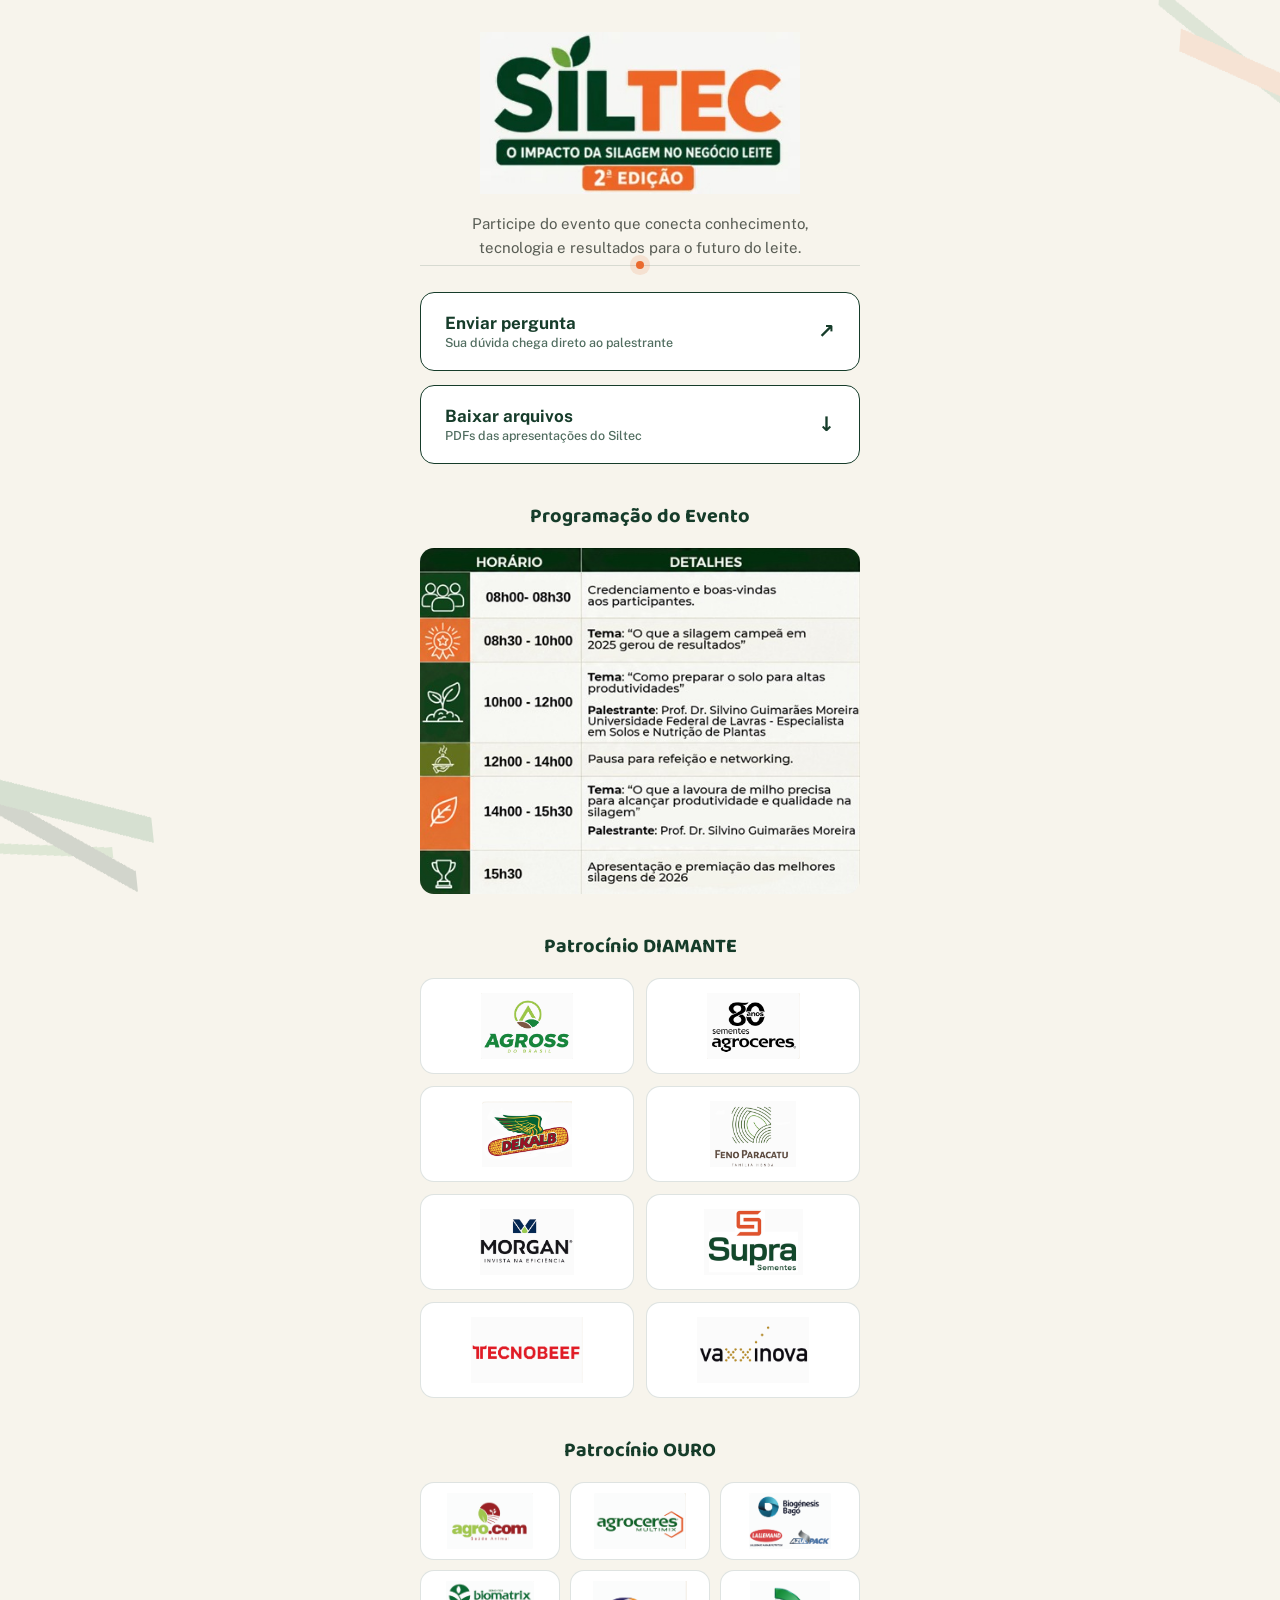
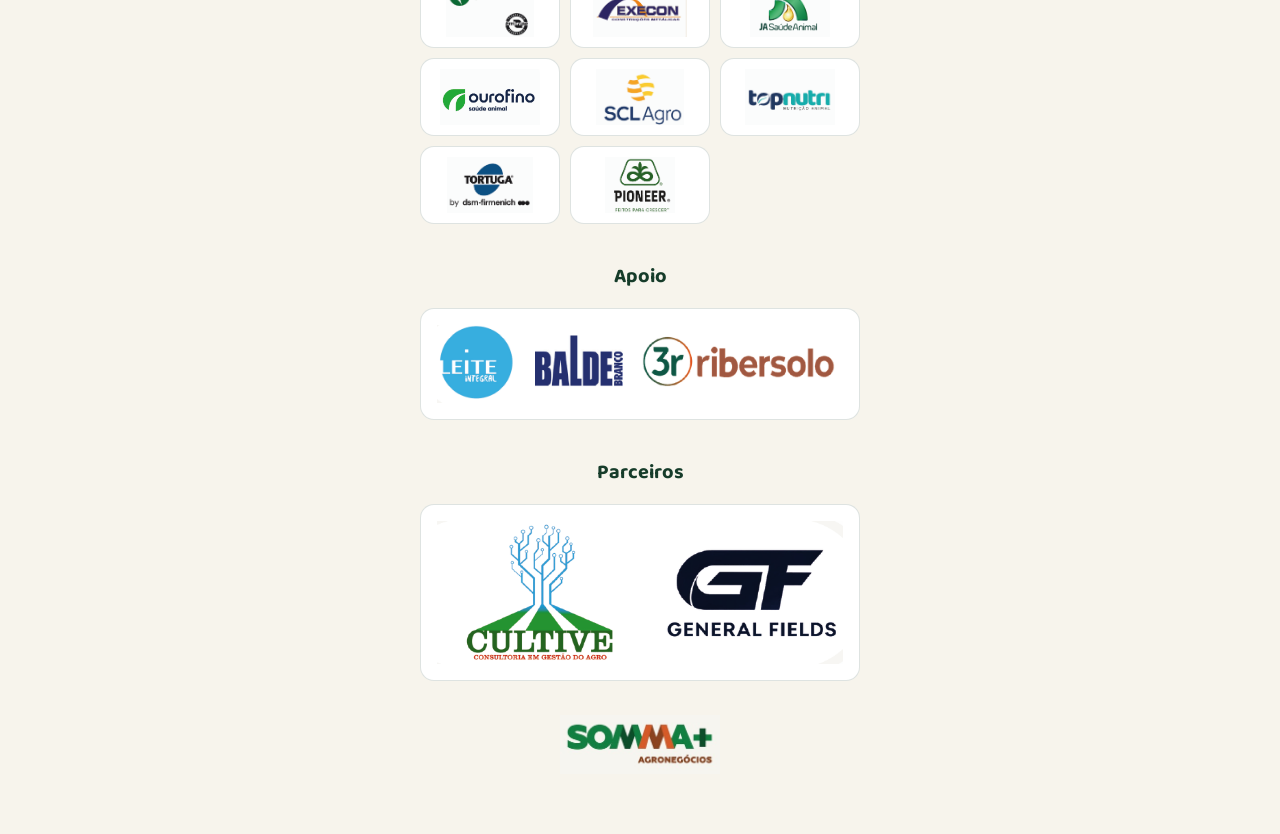
<file: index.html>
<!DOCTYPE html>
<html lang="pt-BR">
<head>
<meta charset="UTF-8">
<meta name="viewport" content="width=device-width, initial-scale=1.0, maximum-scale=1">
<title>SILTEC 2ª Edição · Somma Agronegócios</title>
<link rel="preconnect" href="https://fonts.googleapis.com">
<link rel="preconnect" href="https://fonts.gstatic.com" crossorigin>
<link href="https://fonts.googleapis.com/css2?family=Baloo+2:wght@600;700;800&family=Public+Sans:wght@400;500;600;700&display=swap" rel="stylesheet">
<link rel="stylesheet" href="styles.css">
</head>
<body>
  <div class="wrap">
    <div class="brand">
      <img src="logosiltec.jpg" alt="SILTEC - O impacto da silagem no negócio leite - 2ª edição" class="logo-siltec">
      <p class="lead">Participe do evento que conecta conhecimento, tecnologia e resultados para o futuro do leite.</p>
    </div>


    <div class="horizon"></div>

    <div class="actions">
      <a class="btn btn-secondary" href="perguntas.html">
        <span class="label">Enviar pergunta<small>Sua dúvida chega direto ao palestrante</small></span>
        <span class="arrow">↗</span>
      </a>
      <a class="btn btn-secondary" href="downloads.html">
        <span class="label"> Baixar arquivos<small> PDFs das apresentações do Siltec</small></span>
        <span class="arrow">↓</span>
      </a>
    </div>

    <h2 class="section-title">Programação do Evento</h2>
    <img src="programacao.jpg" alt="Programação do evento SILTEC" class="programacao-img">

    <h2 class="section-title">Patrocínio DIAMANTE</h2>
    <div class="sponsor-grid">
      <div class="sponsor-cell"><img src="sponsors/diamante-agross.png" alt="Agross do Brasil"></div>
      <div class="sponsor-cell"><img src="sponsors/diamante-agroceres.png" alt="Sementes Agroceres - 80 anos"></div>
      <div class="sponsor-cell"><img src="sponsors/diamante-dekalb.png" alt="Dekalb"></div>
      <div class="sponsor-cell"><img src="sponsors/diamante-fenoparacatu.png" alt="Feno Paracatu - Família Honda"></div>
      <div class="sponsor-cell"><img src="sponsors/diamante-morgan.png" alt="Morgan - Invista na eficiência"></div>
      <div class="sponsor-cell"><img src="sponsors/diamante-suprasementes.png" alt="Supra Sementes"></div>
      <div class="sponsor-cell"><img src="sponsors/diamante-tecnobeef.png" alt="Tecnobeef"></div>
      <div class="sponsor-cell"><img src="sponsors/diamante-vaxxinova.png" alt="Vaxxinova"></div>
    </div>

    <h2 class="section-title">Patrocínio OURO</h2>
    <div class="sponsor-grid sponsor-grid-3" id="ouroGrid">
      <div class="sponsor-cell"><img src="sponsors/ouro-agrocom.png" alt="agro.com Saúde Animal"></div>
      <div class="sponsor-cell"><img src="sponsors/ouro-agroceres-multimix.png" alt="Agroceres Multimix"></div>
      <div class="sponsor-cell"><img src="sponsors/ouro-biogenesis-lallemand-azulpack.png" alt="Biogénesis Bagó, Lallemand Animal Nutrition e Azul Pack"></div>
      <div class="sponsor-cell"><img src="sponsors/ouro-biomatrix-embrapa.png" alt="Sementes Biomatrix e Embrapa"></div>
      <div class="sponsor-cell"><img src="sponsors/ouro-execon.png" alt="Execon Construções Metálicas"></div>
      <div class="sponsor-cell"><img src="sponsors/ouro-ja-saude-animal.png" alt="JA Saúde Animal"></div>
      <div class="sponsor-cell"><img src="sponsors/ouro-ourofino.png" alt="Ourofino Saúde Animal"></div>
      <div class="sponsor-cell"><img src="sponsors/ouro-sclagro.png" alt="SCL Agro"></div>
      <div class="sponsor-cell"><img src="sponsors/ouro-topnutri.png" alt="Topnutri Nutrição Animal"></div>
      <div class="sponsor-cell"><img src="sponsors/ouro-tortuga.png" alt="Tortuga by dsm-firmenich"></div>
      <div class="sponsor-cell"><img src="sponsors/ouro-pioneer.png" alt="Pioneer - Feitos para crescer"></div>
    </div>

    <h2 class="section-title">Apoio</h2>
    <div class="apoio-cell">
      <img src="sponsors/apoio.png" alt="Leite Integral, Balde Branco e 3R Ribersolo">
    </div>

    <h2 class="section-title">Parceiros</h2>
    <div class="apoio-cell">
      <img src="sponsors/parceiros.png" alt="Cultive Consultoria em Gestão do Agro e General Fields">
    </div>

    <footer class="brand-footer">
      <img src="logosomma.jpg" alt="Somma+ Agronegócios" class="logo-somma">
    </footer>
  </div>
</body>
</html>
</file>
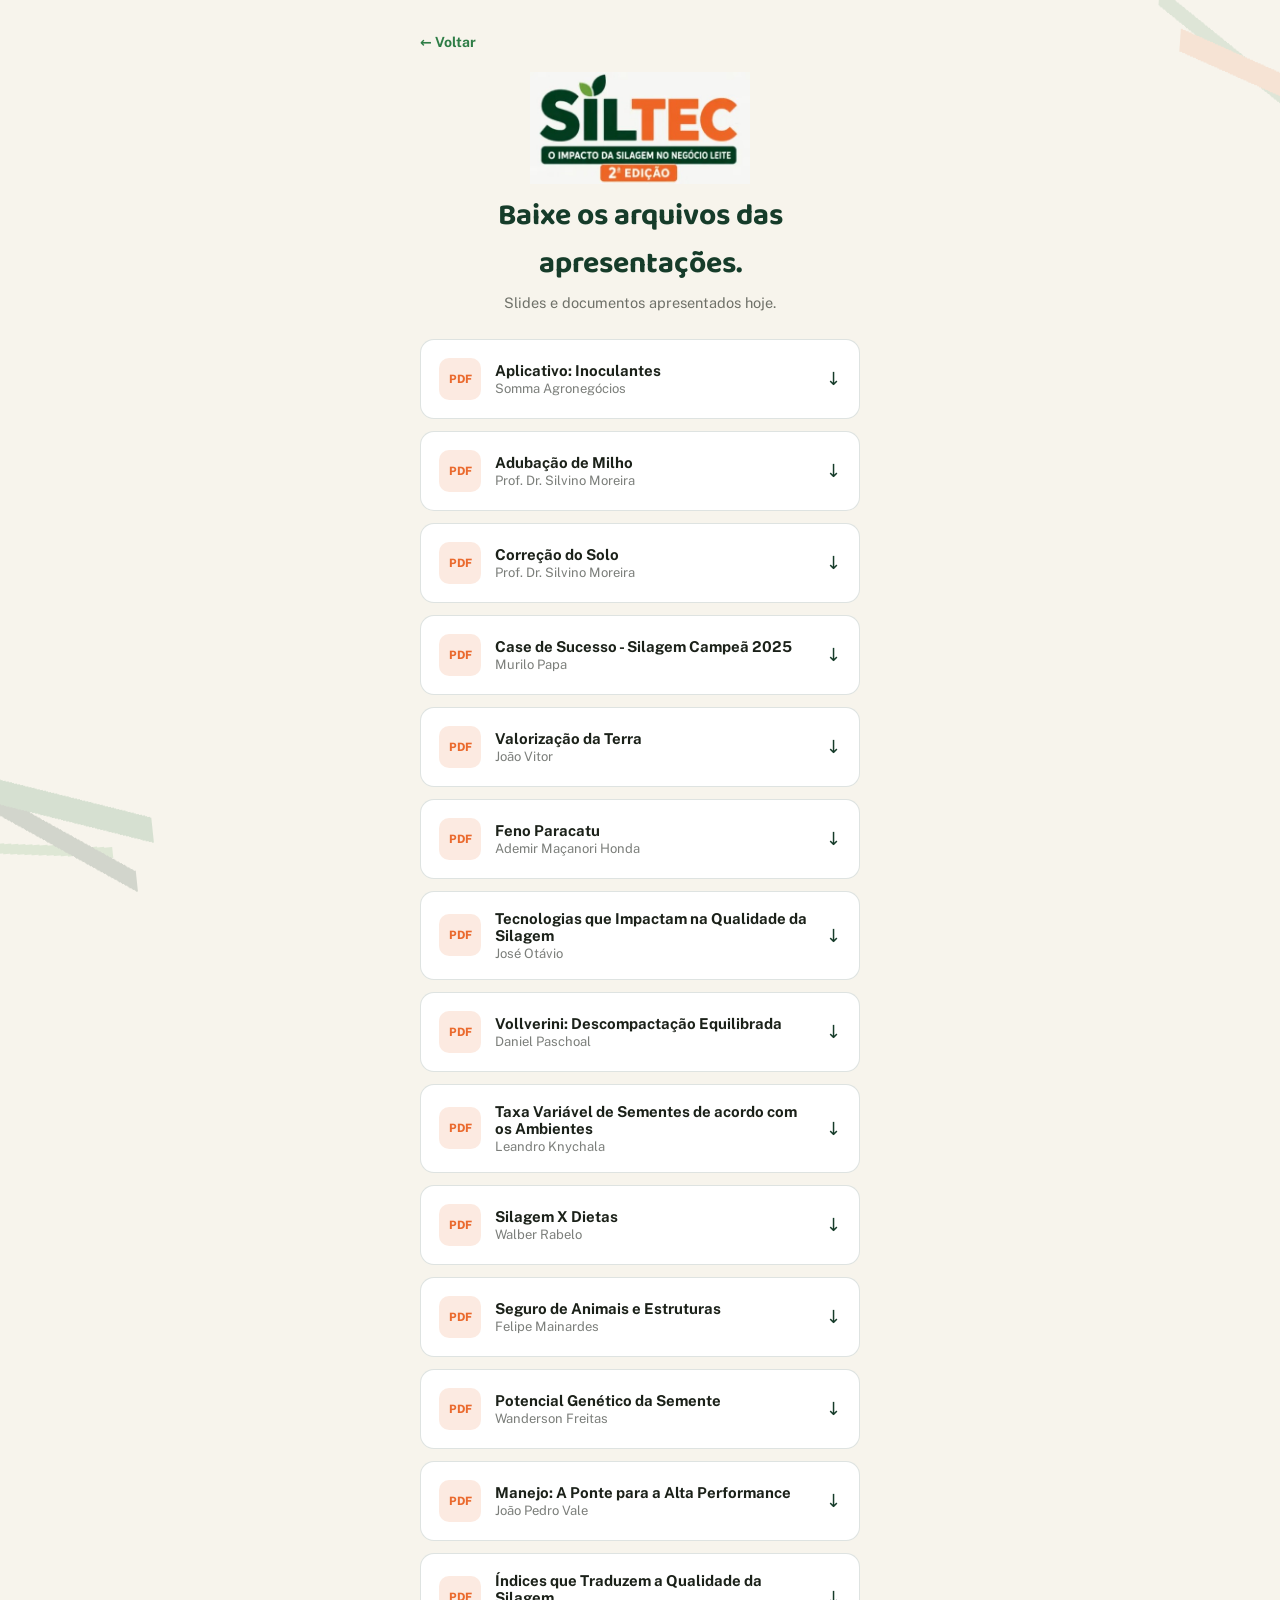
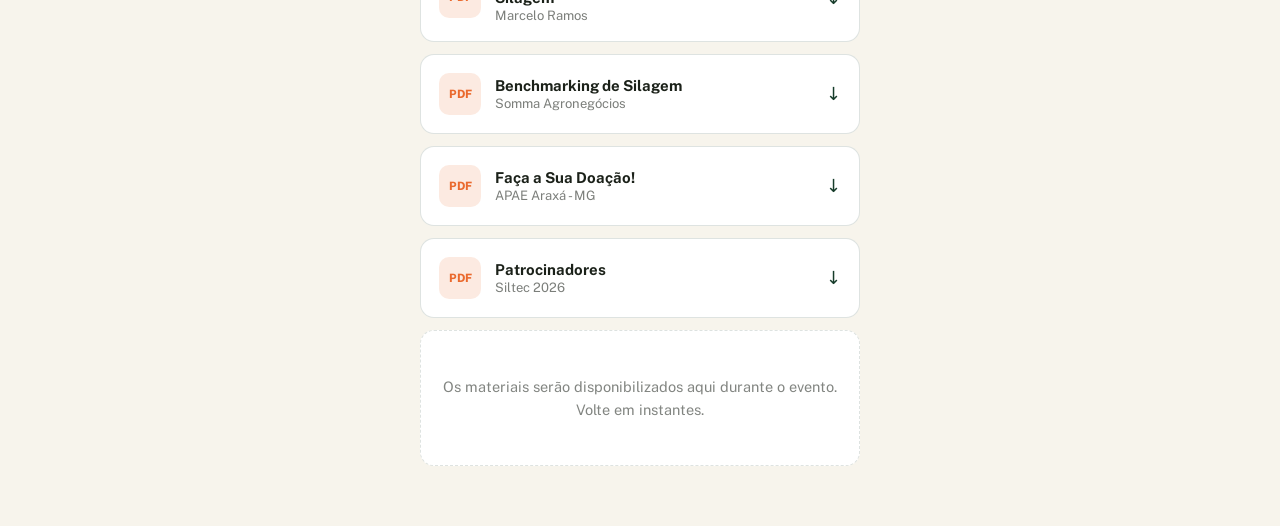
<file: downloads.html>
<!DOCTYPE html>
<html lang="pt-BR">
<head>
<meta charset="UTF-8">
<meta name="viewport" content="width=device-width, initial-scale=1.0, maximum-scale=1">
<title>Materiais · SILTEC 2ª Edição</title>
<link rel="preconnect" href="https://fonts.googleapis.com">
<link rel="preconnect" href="https://fonts.gstatic.com" crossorigin>
<link href="https://fonts.googleapis.com/css2?family=Baloo+2:wght@600;700;800&family=Public+Sans:wght@400;500;600;700&display=swap" rel="stylesheet">
<link rel="stylesheet" href="styles.css">
<style>
  .file{
    display:flex; align-items:center; gap:14px;
    padding:18px; border-radius:14px;
    background:var(--paper); border:1px solid var(--line);
    text-decoration:none; color:var(--ink);
    margin-bottom:12px;
    transition:transform .15s ease, box-shadow .15s ease;
  }
  .file:active{ transform:scale(0.98); }
  .file:hover{ box-shadow:0 8px 20px -12px rgba(22,60,42,0.35); }
  .file .icon{
    flex-shrink:0; width:42px; height:42px; border-radius:10px;
    background:rgba(234,106,46,0.14); color:var(--orange);
    display:flex; align-items:center; justify-content:center;
    font-weight:800; font-size:11.5px;
  }
  .file .meta{ flex:1; min-width:0; }
  .file .meta .name{ font-weight:700; font-size:15px; }
  .file .meta .desc{ font-size:13px; color:rgba(27,33,25,0.58); margin-top:2px; }
  .file .dl{ font-size:18px; color:var(--green-deep); flex-shrink:0; }
  .empty{
    text-align:center; padding:44px 20px;
    border:1.5px dashed var(--line); border-radius:14px;
    color:rgba(27,33,25,0.55); font-size:14.5px; line-height:1.6;
    background:var(--paper);
  }
  .page-title{ text-align:center; margin-bottom:28px; }
  .page-title h2{
    font-family:'Baloo 2', sans-serif; font-weight:700;
    font-size:clamp(24px,6vw,30px); color:var(--green-deep); margin:0 0 6px;
  }
  .page-title p{ font-size:14.5px; color:rgba(27,33,25,0.62); margin:0; }
</style>
</head>
<body>
  <div class="wrap">
    <a class="back" href="index.html">← Voltar</a>
    <div class="mini-brand">
      <img src="logosiltec.jpg" alt="SILTEC 2ª Edição" class="mini-logo">
    </div>

    <div class="page-title">
      <h2>Baixe os arquivos das apresentações.</h2>
      <p>Slides e documentos apresentados hoje.</p>
    </div>

    <!-- ======================================================
         EDITE A LISTA ABAIXO: adicione um bloco <a class="file">
         para cada PDF, apontando para o arquivo dentro da pasta
         /materiais (ex: materiais/slides.pdf).
    ======================================================= -->


   
     <a class="file" href="materiais/aplicativo-inoculante.pdf" download>
  <div class="icon">PDF</div>
  <div class="meta">
    <div class="name">Aplicativo: Inoculantes</div>
    <div class="desc">Somma Agronegócios</div>
  </div>
  <div class="dl">↓</div>
</a>        
    
    <a class="file" href="materiais/Adubação-milho-Siltec-13-Agosto 2026.pdf" download>
  <div class="icon">PDF</div>
  <div class="meta">
    <div class="name">Adubação de Milho</div>
    <div class="desc">Prof. Dr. Silvino Moreira</div>
  </div>
  <div class="dl">↓</div>
</a>

    <a class="file" href="materiais/Correcao Solo- Silvino Moreira - 13 agosto -2026.pdf" download>
  <div class="icon">PDF</div>
  <div class="meta">
    <div class="name">Correção do Solo</div>
    <div class="desc">Prof. Dr. Silvino Moreira</div>
  </div>
  <div class="dl">↓</div>
</a>

  <a class="file" href="materiais/caso-successo-Murilo-Papa.pdf" download>
  <div class="icon">PDF</div>
  <div class="meta">
    <div class="name">Case de Sucesso - Silagem Campeã 2025</div>
    <div class="desc">Murilo Papa</div>
  </div>
  <div class="dl">↓</div>
</a>

     <a class="file" href="materiais/valorização-terra-joao-vitor.pdf" download>
  <div class="icon">PDF</div>
  <div class="meta">
    <div class="name">Valorização da Terra</div>
    <div class="desc">João Vitor</div>
  </div>
  <div class="dl">↓</div>
</a>



<a class="file" href="materiais/fENO-PARACATU.pdf" download>
  <div class="icon">PDF</div>
  <div class="meta">
    <div class="name">Feno Paracatu</div>
    <div class="desc">Ademir Maçanori Honda</div>
  </div>
  <div class="dl">↓</div>
</a>



    
    <a class="file" href="materiais/tecnilogias-silagem-josé-Otávio.pdf" download>
  <div class="icon">PDF</div>
  <div class="meta">
    <div class="name">Tecnologias que Impactam na Qualidade da Silagem</div>
    <div class="desc">José Otávio</div>
  </div>
  <div class="dl">↓</div>
</a>

<a class="file" href="materiais/vollverini-Decompaction-daniel-paschoal.pdf" download>
  <div class="icon">PDF</div>
  <div class="meta">
    <div class="name">Vollverini: Descompactação Equilibrada</div>
    <div class="desc">Daniel Paschoal</div>
  </div>
  <div class="dl">↓</div>
</a>

<a class="file" href="materiais/taxa-semente-de-acordo-ambiente-leandro-knychala.pdf" download>
  <div class="icon">PDF</div>
  <div class="meta">
    <div class="name">Taxa Variável de Sementes de acordo com os Ambientes</div>
    <div class="desc">Leandro Knychala</div>
  </div>
  <div class="dl">↓</div>
</a>
    
<a class="file" href="materiais/silagem-dietas-walber-rabelo.pdf" download>
  <div class="icon">PDF</div>
  <div class="meta">
    <div class="name">Silagem X Dietas</div>
    <div class="desc">Walber Rabelo</div>
  </div>
  <div class="dl">↓</div>
</a>

<a class="file" href="materiais/seguro-vacas-general-fields.pdf" download>
  <div class="icon">PDF</div>
  <div class="meta">
    <div class="name">Seguro de Animais e Estruturas</div>
    <div class="desc">Felipe Mainardes</div>
  </div>
  <div class="dl">↓</div>
</a>

<a class="file" href="materiais/potencial-genetico-da-semente-Wanderson-freitas.pdf" download>
  <div class="icon">PDF</div>
  <div class="meta">
    <div class="name">Potencial Genético da Semente</div>
    <div class="desc">Wanderson Freitas</div>
  </div>
  <div class="dl">↓</div>
</a>

<a class="file" href="materiais/Manejo-e-alta-performance-joao-pedro-vale.pdf" download>
  <div class="icon">PDF</div>
  <div class="meta">
    <div class="name">Manejo: A Ponte para a Alta Performance</div>
    <div class="desc">João Pedro Vale</div>
  </div>
  <div class="dl">↓</div>
</a>

    <a class="file" href="materiais/indices-qualidade-silagem-MARCELO-RAMOS.pdf" download>
  <div class="icon">PDF</div>
  <div class="meta">
    <div class="name">Índices que Traduzem a Qualidade da Silagem</div>
    <div class="desc">Marcelo Ramos</div>
  </div>
  <div class="dl">↓</div>
</a>

<a class="file" href="materiais/benchmarking-somma.pdf" download>
  <div class="icon">PDF</div>
  <div class="meta">
    <div class="name">Benchmarking de Silagem</div>
    <div class="desc">Somma Agronegócios</div>
  </div>
  <div class="dl">↓</div>
</a>
    
<a class="file" href="materiais/APAE-Doação.pdf" download>
  <div class="icon">PDF</div>
  <div class="meta">
    <div class="name">Faça a Sua Doação!</div>
    <div class="desc">APAE Araxá - MG</div>
  </div>
  <div class="dl">↓</div>
</a>

    <a class="file" href="materiais/patrocinadores.pdf" download>
  <div class="icon">PDF</div>
  <div class="meta">
    <div class="name">Patrocinadores</div>
    <div class="desc">Siltec 2026</div>
  </div>
  <div class="dl">↓</div>
</a>

    <div id="fileList">
      <!-- Exemplo (remova o comentário e ajuste ao subir os PDFs):
      <a class="file" href="materiais/slides-palestra.pdf" download>
        <div class="icon">PDF</div>
        <div class="meta">
          <div class="name">Slides da palestra</div>
          <div class="desc">Apresentação completa · PDF</div>
        </div>
        <div class="dl">↓</div>
      </a>
      -->
    </div>

    <div class="empty" id="emptyMsg">
      Os materiais serão disponibilizados aqui durante o evento.<br>Volte em instantes.
    </div>
  </div>

  <script>
    const list = document.getElementById('fileList');
    const empty = document.getElementById('emptyMsg');
    if (list.querySelectorAll('.file').length > 0) empty.style.display = 'none';
  </script>
</body>
</html>
</file>
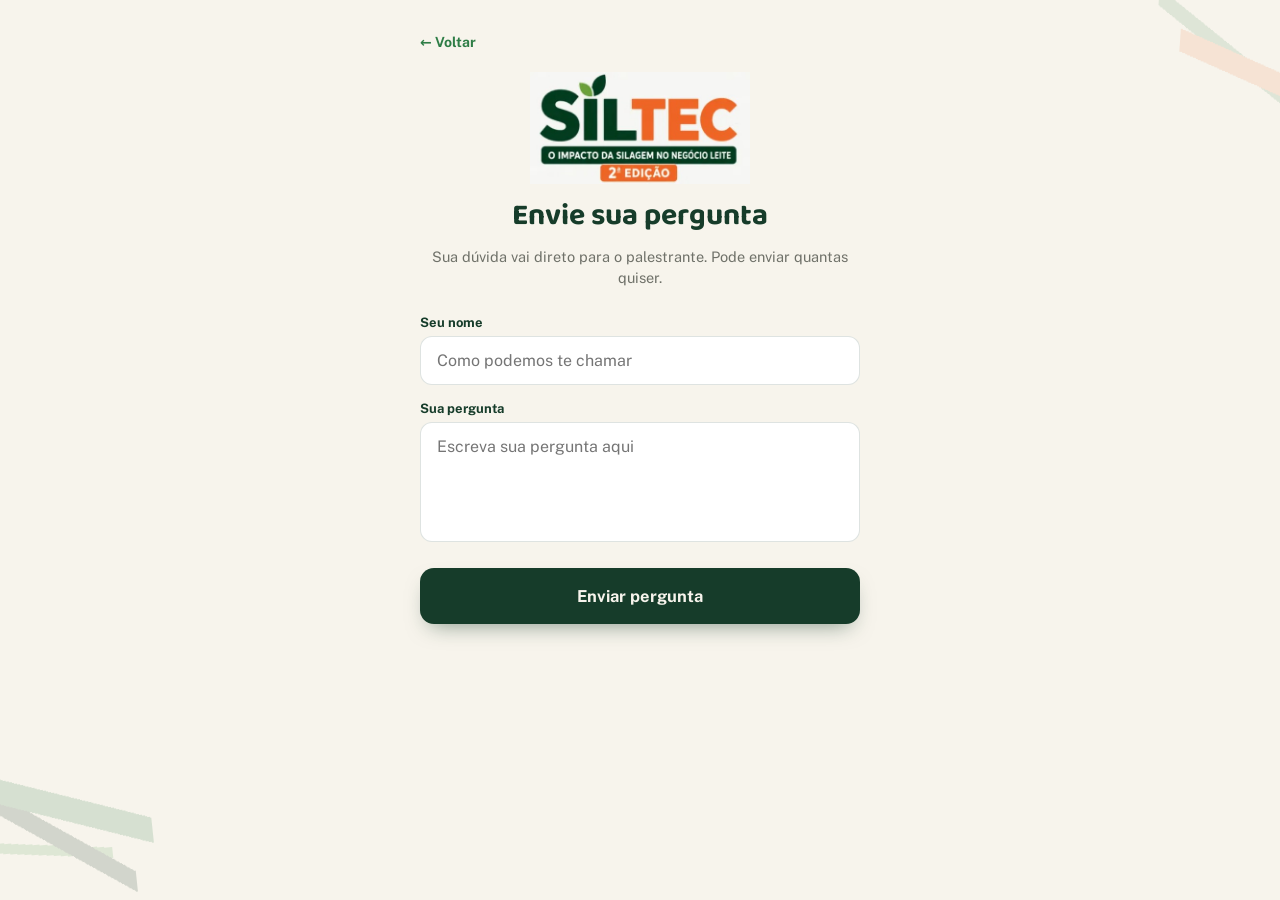
<file: perguntas.html>
<!DOCTYPE html>
<html lang="pt-BR">
<head>
<meta charset="UTF-8">
<meta name="viewport" content="width=device-width, initial-scale=1.0, maximum-scale=1">
<title>Perguntas · SILTEC 2ª Edição</title>
<link rel="preconnect" href="https://fonts.googleapis.com">
<link rel="preconnect" href="https://fonts.gstatic.com" crossorigin>
<link href="https://fonts.googleapis.com/css2?family=Baloo+2:wght@600;700;800&family=Public+Sans:wght@400;500;600;700&display=swap" rel="stylesheet">
<link rel="stylesheet" href="styles.css">
<style>
  .page-title{ text-align:center; margin-bottom:26px; }
  .page-title h2{
    font-family:'Baloo 2', sans-serif; font-weight:700;
    font-size:clamp(24px,6vw,30px); color:var(--green-deep); margin:0 0 6px;
  }
  .page-title p{ font-size:14.5px; color:rgba(27,33,25,0.62); margin:0; line-height:1.5; }

  form{ display:flex; flex-direction:column; gap:16px; }
  label{ font-size:13px; font-weight:700; color:var(--green-deep); margin-bottom:6px; display:block; }
  input, textarea{
    width:100%; font-family:'Public Sans', sans-serif; font-size:16px;
    padding:14px 16px; border-radius:12px; border:1.5px solid var(--line);
    background:var(--paper); color:var(--ink); resize:none;
  }
  input:focus, textarea:focus{
    outline:none; border-color:var(--green-mid);
    box-shadow:0 0 0 3px rgba(46,125,70,0.15);
  }
  textarea{ min-height:120px; }

  button{
    margin-top:6px; width:100%; padding:18px 24px; border:none; border-radius:14px;
    background:var(--green-deep); color:var(--cream);
    font-family:'Public Sans', sans-serif; font-weight:700; font-size:16.5px;
    cursor:pointer; box-shadow:0 10px 22px -10px rgba(22,60,42,0.55);
    transition:transform .15s ease, background .15s ease, opacity .15s ease;
    -webkit-tap-highlight-color: transparent;
  }
  button:active{ transform:scale(0.98); }
  button:disabled{ opacity:0.6; cursor:default; }

  .state{ display:none; text-align:center; padding:36px 20px; }
  .state.show{ display:block; }
  .state .dot{
    width:54px; height:54px; border-radius:50%;
    background:rgba(234,106,46,0.14); color:var(--orange);
    display:flex; align-items:center; justify-content:center;
    font-size:24px; margin:0 auto 18px; font-weight:800;
  }
  .state h2{
    font-family:'Baloo 2', sans-serif; font-weight:700; font-size:22px;
    color:var(--green-deep); margin:0 0 8px;
  }
  .state p{ font-size:14.5px; color:rgba(27,33,25,0.6); margin:0 0 22px; }
  .state a{
    display:inline-block; font-size:14px; font-weight:700; color:var(--green-deep);
    text-decoration:none; border-bottom:1.5px solid var(--green-deep); padding-bottom:2px;
  }
  .err{ font-size:13.5px; color:#a3402c; margin-top:2px; display:none; }
  .err.show{ display:block; }
</style>
</head>
<body>
  <div class="wrap">
    <a class="back" href="index.html">← Voltar</a>
    <div class="mini-brand">
      <img src="logosiltec.jpg" alt="SILTEC 2ª Edição" class="mini-logo">
    </div>

    <div id="formState">
      <div class="page-title">
        <h2>Envie sua pergunta</h2>
        <p>Sua dúvida vai direto para o palestrante. Pode enviar quantas quiser.</p>
      </div>

      <form id="qForm">
        <div>
          <label for="nome">Seu nome</label>
          <input type="text" id="nome" name="nome" placeholder="Como podemos te chamar" required>
        </div>
        <div>
          <label for="pergunta">Sua pergunta</label>
          <textarea id="pergunta" name="pergunta" placeholder="Escreva sua pergunta aqui" required></textarea>
        </div>
        <p class="err" id="errMsg">Não foi possível enviar. Verifique sua conexão e tente de novo.</p>
        <button type="submit" id="submitBtn">Enviar pergunta</button>
      </form>
    </div>

    <div class="state" id="successState">
      <div class="dot">✓</div>
      <h2>Pergunta enviada</h2>
      <p>Obrigado! O palestrante vai receber sua pergunta.</p>
      <a href="#" id="sendAnother">Enviar outra pergunta</a>
    </div>
  </div>

  <script>
    // ======================================================
    // COLE AQUI a URL do seu Web App do Google Apps Script
    // ======================================================
    const SCRIPT_URL = "https://script.google.com/macros/s/AKfycbyxs1BLtH1DYzWT4YfAEl_O746fsQdRSplqGJ-S28zpy4S7sdhBJJPnWoPdm8DlcYJV/exec";

    const form = document.getElementById('qForm');
    const btn = document.getElementById('submitBtn');
    const errMsg = document.getElementById('errMsg');
    const formState = document.getElementById('formState');
    const successState = document.getElementById('successState');

    form.addEventListener('submit', async (e) => {
      e.preventDefault();
      errMsg.classList.remove('show');
      btn.disabled = true;
      btn.textContent = 'Enviando…';

      const nome = document.getElementById('nome').value.trim();
      const pergunta = document.getElementById('pergunta').value.trim();

      try {
        if (SCRIPT_URL.includes('COLE_AQUI')) {
          throw new Error('SCRIPT_URL não configurada');
        }
        await fetch(SCRIPT_URL, {
          method: 'POST',
          mode: 'no-cors',
          headers: { 'Content-Type': 'text/plain' },
          body: JSON.stringify({ nome, pergunta, pagina: 'siltec-2edicao' })
        });
        form.reset();
        formState.style.display = 'none';
        successState.classList.add('show');
      } catch (err) {
        errMsg.classList.add('show');
      } finally {
        btn.disabled = false;
        btn.textContent = 'Enviar pergunta';
      }
    });

    document.getElementById('sendAnother').addEventListener('click', (e) => {
      e.preventDefault();
      successState.classList.remove('show');
      formState.style.display = 'block';
    });
  </script>
</body>
</html>
</file>
<file: styles.css>
:root{
  --green-deep:#163C2A;
  --green-mid:#2E7D46;
  --green-soft:#5FA85E;
  --orange:#EA6A2E;
  --orange-soft:#F2955A;
  --cream:#F7F4EC;
  --ink:#1B2119;
  --line: rgba(22,60,42,0.14);
  --paper:#FFFFFF;
}
*{box-sizing:border-box;}
html,body{margin:0;padding:0;}
body{
  min-height:100svh;
  background:var(--cream);
  color:var(--ink);
  font-family:'Public Sans', system-ui, sans-serif;
  position:relative;
  overflow-x:hidden;
}

/* ---- signature: corn-leaf motif in the corners, echoes the invite art ---- */
body::before, body::after{
  content:'';
  position:fixed;
  width:340px;
  height:340px;
  background-repeat:no-repeat;
  pointer-events:none;
  z-index:0;
  opacity:0.9;
}
body::before{
  left:-90px; bottom:-60px;
  background-image:
    linear-gradient(20deg, transparent 46%, var(--green-mid) 46% 52%, transparent 52%),
    linear-gradient(35deg, transparent 46%, var(--green-deep) 46% 51%, transparent 51%),
    linear-gradient(8deg, transparent 46%, var(--green-soft) 46% 50%, transparent 50%);
  background-size:70% 100%, 55% 85%, 40% 70%;
  background-position: 0 100%, 30px 100%, 60px 100%;
  transform:rotate(-6deg);
  opacity:0.16;
}
body::after{
  right:-100px; top:-70px;
  background-image:
    linear-gradient(200deg, transparent 46%, var(--orange) 46% 52%, transparent 52%),
    linear-gradient(215deg, transparent 46%, var(--green-mid) 46% 51%, transparent 51%);
  background-size:60% 90%, 45% 70%;
  background-position: 100% 0, 60% 10px;
  transform:rotate(4deg);
  opacity:0.12;
}
.wrap{ position:relative; z-index:1; max-width:480px; margin:0 auto; padding:32px 20px 60px; }

/* ---- brand block ---- */
.brand{ text-align:center; }
.brand .tag{
  display:inline-flex; align-items:center; gap:8px;
  border:1.5px solid var(--ink);
  border-radius:999px;
  padding:6px 18px;
  font-size:11.5px;
  font-weight:700;
  letter-spacing:0.18em;
  text-transform:uppercase;
  margin-bottom:18px;
  background:var(--paper);
}
.wordmark{
  font-family:'Baloo 2', sans-serif;
  font-weight:800;
  font-size:clamp(48px, 15vw, 76px);
  line-height:0.85;
  letter-spacing:-0.01em;
  margin:0 0 18px;
}
.wordmark .sil{ color:var(--green-mid); }
.wordmark .tec{ color:var(--orange); }

.pill-dark{
  display:inline-block;
  background:var(--green-deep);
  color:var(--cream);
  font-weight:700;
  font-size:13px;
  letter-spacing:0.01em;
  padding:11px 20px;
  border-radius:999px;
  margin-bottom:12px;
}
.pill-orange{
  display:inline-block;
  background:var(--orange);
  color:#fff;
  font-weight:800;
  font-size:12.5px;
  letter-spacing:0.04em;
  padding:7px 18px;
  border-radius:999px;
  margin-bottom:26px;
}

.logo-siltec{ max-width:320px; width:100%; height:auto; display:block; margin:0 auto 18px; }
.lead{ font-size:15px; line-height:1.55; color:rgba(27,33,25,0.72); margin:0 0 6px; max-width:380px; margin-left:auto; margin-right:auto; }
.programacao-img{ max-width:100%; width:100%; height:auto; display:block; border-radius:14px; margin:0 auto 8px; }
.logo-somma{ max-width:160px; width:100%; height:auto; display:block; margin:0 auto; }

.section-title{
  font-family:'Baloo 2', sans-serif;
  font-weight:700;
  font-size:20px;
  color:var(--green-deep);
  text-align:center;
  margin:36px 0 16px;
}

.sponsor-grid{
  display:grid;
  grid-template-columns:1fr 1fr;
  gap:12px;
  margin-bottom:8px;
}
.sponsor-cell{
  background:var(--paper);
  border:1px solid var(--line);
  border-radius:14px;
  height:96px;
  display:flex;
  align-items:center;
  justify-content:center;
  padding:14px;
  overflow:hidden;
}
.apoio-cell{
  background:var(--paper);
  border:1px solid var(--line);
  border-radius:14px;
  padding:16px;
  display:flex;
  align-items:center;
  justify-content:center;
}
.apoio-cell img{ max-width:100%; height:auto; display:block; }

.sponsor-grid-3{
  grid-template-columns:1fr 1fr 1fr;
  gap:10px;
}
.sponsor-grid-3 .sponsor-cell{
  height:78px;
  padding:10px;
}
.sponsor-cell img{
  max-width:100%;
  max-height:100%;
  width:auto;
  height:auto;
  object-fit:contain;
}

/* mini brand header for sub-pages */
.mini-brand{ display:flex; align-items:center; justify-content:center; gap:10px; margin-bottom:8px; }
.mini-wordmark{
  font-family:'Baloo 2', sans-serif;
  font-weight:800;
  font-size:26px;
  letter-spacing:-0.01em;
}
.mini-wordmark .sil{ color:var(--green-mid); }
.mini-wordmark .tec{ color:var(--orange); }
.mini-edition{
  font-size:10.5px; font-weight:700; color:var(--orange);
  border:1.3px solid var(--orange); border-radius:999px;
  padding:3px 9px; letter-spacing:0.02em;
}

.mini-logo{ max-width:220px; width:100%; height:auto; display:block; margin:0 auto; }

/* ---- meta row: date / location ---- */
.meta-row{
  display:flex;
  gap:10px;
  background:var(--paper);
  border:1px solid var(--line);
  border-radius:16px;
  padding:16px;
  margin:6px 0 26px;
  text-align:left;
}
.meta-item{ flex:1; display:flex; gap:10px; align-items:flex-start; }
.meta-item .ico{
  flex-shrink:0; width:34px; height:34px; border-radius:9px;
  background:rgba(46,125,70,0.12); color:var(--green-mid);
  display:flex; align-items:center; justify-content:center;
}
.meta-item .lbl{ font-size:10.5px; font-weight:700; letter-spacing:0.08em; text-transform:uppercase; color:var(--green-mid); }
.meta-item .val{ font-size:13.5px; font-weight:700; color:var(--ink); line-height:1.3; margin-top:1px; }
.meta-div{ width:1px; background:var(--line); margin:2px 0; }

/* ---- feature chips ---- */
.chips{
  display:flex;
  background:var(--green-deep);
  border-radius:16px;
  padding:16px 10px;
  margin-bottom:28px;
}
.chip{ flex:1; text-align:center; color:var(--cream); }
.chip .ico{ margin:0 auto 8px; width:30px; height:30px; color:var(--green-soft); }
.chip .lbl{ font-size:11px; font-weight:700; line-height:1.25; }

/* ---- horizon divider ---- */
.horizon{ position:relative; height:1px; background:var(--line); margin:0 0 26px; }
.horizon::after{
  content:''; position:absolute; left:50%; top:50%;
  width:8px; height:8px; background:var(--orange); border-radius:50%;
  transform:translate(-50%,-50%);
  box-shadow:0 0 0 6px rgba(234,106,46,0.14);
}

/* ---- buttons ---- */
.actions{ display:flex; flex-direction:column; gap:14px; }
.btn{
  display:flex; align-items:center; justify-content:space-between; gap:14px;
  width:100%; padding:20px 24px; border-radius:14px;
  text-decoration:none; font-weight:700; font-size:17px;
  border:1.5px solid transparent;
  transition:transform .15s ease, box-shadow .15s ease, background .15s ease;
  -webkit-tap-highlight-color:transparent;
}
.btn:active{ transform:scale(0.98); }
.btn-primary{ background:var(--green-deep); color:var(--cream); box-shadow:0 10px 22px -10px rgba(22,60,42,0.55); }
.btn-primary:hover{ background:#0f2c1e; }
.btn-secondary{ background:var(--paper); color:var(--green-deep); border-color:var(--green-deep); }
.btn-secondary:hover{ background:rgba(22,60,42,0.05); }
.btn .label{ text-align:left; }
.btn .label small{ display:block; font-weight:500; font-size:12.5px; opacity:0.75; margin-top:2px; }
.btn .arrow{ font-size:20px; flex-shrink:0; }

.back{
  display:inline-flex; align-items:center; gap:6px; font-size:14px; font-weight:700;
  color:var(--green-mid); text-decoration:none; margin-bottom:22px;
}

footer.brand-footer{
  margin-top:34px; text-align:center;
  display:flex; flex-direction:column; align-items:center; gap:2px;
}
.somma-mark{ font-family:'Baloo 2', sans-serif; font-weight:800; font-size:18px; letter-spacing:-0.01em; }
.somma-mark .s1{ color:var(--green-mid); }
.somma-mark .s2{ color:var(--orange); }
.somma-mark .s3{ color:var(--green-deep); }
.somma-sub{ font-size:10px; font-weight:700; letter-spacing:0.14em; text-transform:uppercase; color:var(--orange-soft); }

@media (prefers-reduced-motion: reduce){ .btn{ transition:none; } }
</file>
